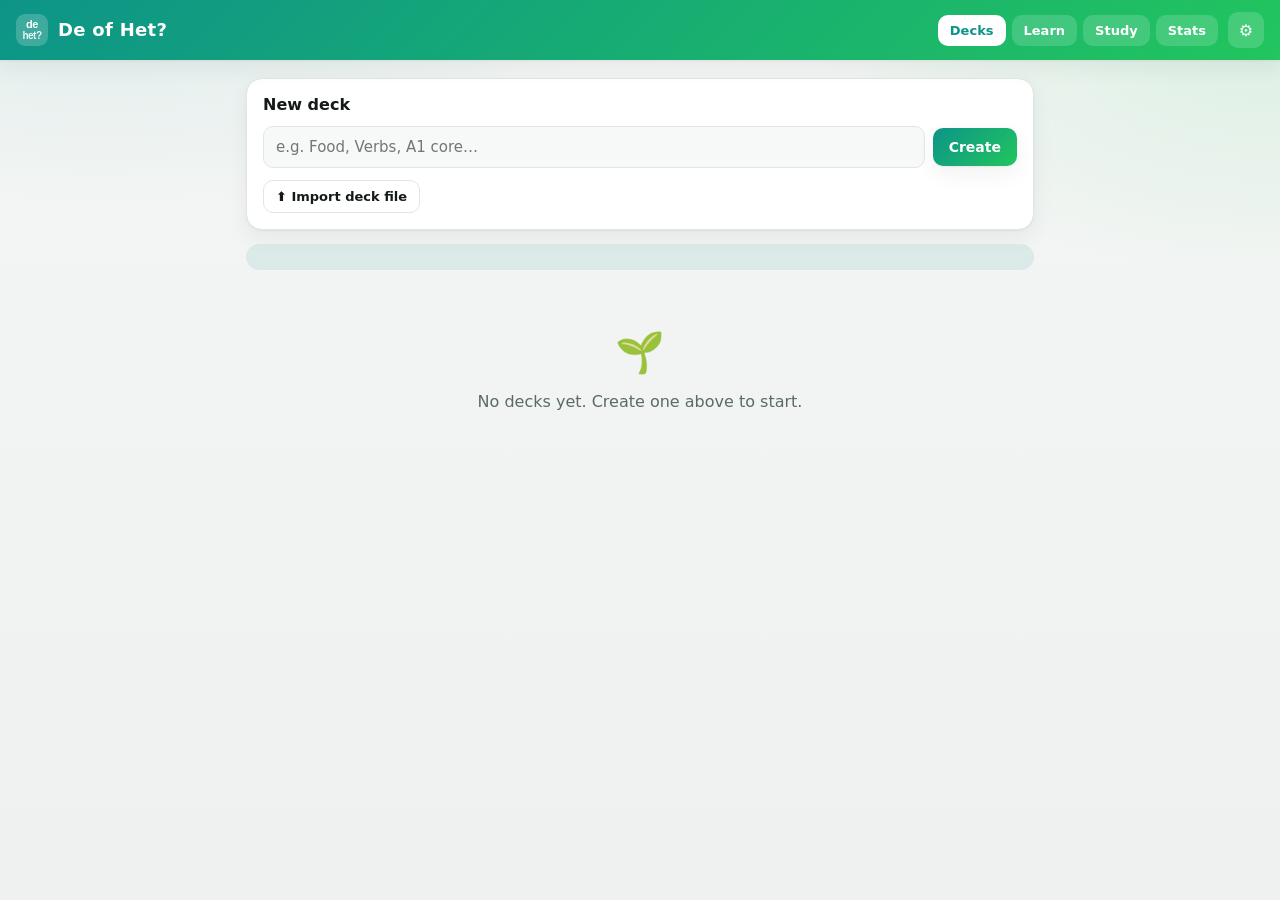
<file: index.html>
<!doctype html>
<html lang="en" data-accent="polder">
<head>
<meta charset="utf-8">
<meta name="viewport" content="width=device-width, initial-scale=1, viewport-fit=cover">
<meta name="theme-color" content="#0d9488">
<title>De of Het? — Learn Dutch</title>
<link rel="manifest" href="manifest.webmanifest">
<link rel="icon" href="icons/icon.svg" type="image/svg+xml">
<link rel="apple-touch-icon" href="icons/icon-180.png">
<meta name="apple-mobile-web-app-capable" content="yes">
<meta name="apple-mobile-web-app-title" content="De of Het?">
<link rel="stylesheet" href="css/app.css">
</head>
<body>
<header>
  <div class="mark"><span>de</span><span>het?</span></div>
  <h1>De of Het?</h1>
  <nav>
    <button data-go="decks" class="active">Decks</button>
    <button data-go="learn">Learn</button>
    <button data-go="study">Study</button>
    <button data-go="progress">Stats</button>
  </nav>
  <button class="iconbtn" id="settingsBtn" title="Settings" aria-label="Settings">⚙️</button>
</header>

<main>
  <!-- DECKS -->
  <section id="scr-decks" class="screen active">
    <div class="card">
      <h2>New deck</h2>
      <div class="row">
        <input type="text" id="newDeckName" placeholder="e.g. Food, Verbs, A1 core…" style="flex:1">
        <button class="btn" id="addDeck">Create</button>
      </div>
      <div class="row" style="margin-top:12px">
        <button class="btn ghost small" id="importBtn">⬆️ Import deck file</button>
        <input type="file" id="importFile" accept="application/json" hidden>
      </div>
    </div>
    <div class="nudge" id="backupNudge" hidden></div>
    <div id="deckList"></div>
  </section>

  <!-- ADD CARD -->
  <section id="scr-add" class="screen">
    <div class="card">
      <div class="row">
        <button class="btn ghost small" id="backToDecks">← Back</button>
        <div class="spacer"></div>
        <span class="muted" id="addDeckLabel"></span>
      </div>
    </div>

    <div class="card">
      <h2 id="addTitle">New card</h2>

      <label>Dutch word</label>
      <input type="text" id="cardWord" placeholder="e.g. appel">

      <label>English translation</label>
      <input type="text" id="cardTrans" placeholder="e.g. apple">

      <div class="two">
        <div>
          <label>Type</label>
          <select id="cardPos">
            <option value="">—</option>
            <option value="noun">noun</option>
            <option value="verb">verb</option>
            <option value="adjective">adjective</option>
            <option value="adverb">adverb</option>
            <option value="preposition">preposition</option>
            <option value="conjunction">conjunction</option>
            <option value="pronoun">pronoun</option>
            <option value="article">article</option>
            <option value="numeral">numeral</option>
            <option value="interjection">interjection</option>
            <option value="other">other</option>
          </select>
        </div>
        <div id="articleWrap" hidden>
          <label>Article</label>
          <select id="cardArticle">
            <option value="">—</option>
            <option value="de">de</option>
            <option value="het">het</option>
          </select>
        </div>
      </div>

      <label>Category / topic</label>
      <select id="cardCategory"></select>

      <label>Example sentence (Dutch)</label>
      <input type="text" id="cardSentence" placeholder="e.g. Ik eet een appel.">

      <label>Sentence translation (English)</label>
      <input type="text" id="cardSentenceTrans" placeholder="e.g. I am eating an apple.">

      <label>Notes / hint <span class="muted">(optional)</span></label>
      <textarea id="cardNotes" placeholder="plural, irregular past, memory trick…"></textarea>

      <label>Image <span class="muted">(search, or 📷 use your own photo)</span></label>
      <div class="row">
        <input type="text" id="imgQuery" placeholder="Search images…" style="flex:1" autocomplete="off" autocorrect="off" autocapitalize="off" spellcheck="false">
        <button class="btn ghost small" id="searchImg">🔍 Search</button>
        <button class="btn ghost small" id="photoBtn" aria-label="Use your own photo">📷</button>
        <input type="file" id="photoFile" accept="image/*" hidden>
      </div>
      <div class="imgs" id="imgResults"></div>
      <button class="btn ghost small" id="moreImg" hidden style="margin-top:8px;width:100%">More pictures</button>
      <div class="chosen" id="chosenWrap" hidden style="margin-top:8px">
        <label>Selected</label><img id="chosenImg" alt="">
      </div>

      <div class="row" style="margin-top:16px">
        <button class="btn" id="saveCard">Save card</button>
        <span class="muted" id="cardCount"></span>
      </div>
      <div class="hint">Pronunciation plays on the study screen (🔊), not here. Images come from Openverse &amp; Wikimedia (free, no signup).</div>
    </div>
  </section>

  <!-- LEARN -->
  <section id="scr-learn" class="screen">
    <div class="card">
      <h2>Your Dutch climb</h2>
      <p class="muted">Every word you add is ranked in the order you add it — working through your frequency book, card #1 is rank 1. As you climb, the levels below fill up.</p>
      <div id="learnStats" class="stats"></div>
      <div id="ladder" class="ladder"></div>
    </div>
    <div class="card">
      <h2>Inburgering — exam track</h2>
      <p class="muted">Ready-made A1 decks for the Basisexamen. Add a pack and it studies like any deck, with 🔊 and 🎤.</p>
      <div id="inburgering"></div>
    </div>
    <div class="card">
      <h2>Grammar mini-lessons</h2>
      <p class="muted">Short notes in plain English with Dutch examples. A1 and A2 now; B1–C1 come later.</p>
      <div id="grammar"></div>
    </div>
  </section>

  <!-- STUDY -->
  <section id="scr-study" class="screen">
    <div id="studyPick" class="card">
      <h2>Study</h2>
      <div id="studyDeckList"></div>
    </div>
    <div id="studyArea" hidden>
      <div class="card">
        <div class="row">
          <button class="btn ghost small" id="stopStudy">← Exit</button>
          <div class="spacer"></div>
          <span class="pill grey" id="studyLeft"></span>
        </div>
      </div>
      <div class="card"><div class="flash" id="flash"></div></div>
    </div>
  </section>

  <!-- PROGRESS -->
  <section id="scr-progress" class="screen">
    <div class="card">
      <h2>Your progress</h2>
      <p class="muted">Small steps add up. There's no streak to lose here — come back whenever it suits you.</p>
      <div id="progStats" class="stats"></div>
      <div id="progWeek"></div>
    </div>
    <div class="card" id="progForecastCard" hidden>
      <h2>Your climb</h2>
      <div id="progForecast"></div>
    </div>
    <div class="card" id="progExamCard" hidden>
      <h2>Exam readiness</h2>
      <div id="progExam"></div>
    </div>
    <div class="card" id="progToughCard" hidden>
      <h2>Worth another look</h2>
      <p class="muted">The words you trip over most — no shame, just handy to revisit.</p>
      <div id="progTough"></div>
    </div>
  </section>

  <!-- EXAM (mock) -->
  <section id="scr-exam" class="screen">
    <div class="card" id="examSetup"></div>
    <div class="card" id="examQuiz" hidden></div>
    <div class="card" id="examResult" hidden></div>
  </section>

  <!-- CARD BROWSER -->
  <section id="scr-cards" class="screen">
    <div class="card">
      <div class="row">
        <button class="btn ghost small" id="cardsBack">← Decks</button>
        <div class="spacer"></div>
        <span class="muted" id="cardsDeckLabel"></span>
      </div>
    </div>
    <div class="card">
      <div class="row" style="margin-bottom:8px">
        <h2 style="margin:0">Cards</h2>
        <div class="spacer"></div>
        <button class="btn small" id="cardsAdd">+ Add card</button>
      </div>
      <div id="cardList"></div>
    </div>
  </section>
</main>

<!-- Settings sheet -->
<div class="sheet" id="settingsSheet">
  <div class="inner">
    <h2>Settings <button class="btn ghost small" id="closeSettings" style="margin-left:auto">Done</button></h2>
    <label>Accent colour</label>
    <div class="swatches">
      <button class="sw polder" data-accent="polder" aria-pressed="true"><span class="dot"></span><span class="nm">Polder</span></button>
      <button class="sw delft" data-accent="delft" aria-pressed="false"><span class="dot"></span><span class="nm">Delft</span></button>
      <button class="sw tulip" data-accent="tulip" aria-pressed="false"><span class="dot"></span><span class="nm">Tulip</span></button>
      <button class="sw midnight" data-accent="midnight" aria-pressed="false"><span class="dot"></span><span class="nm">Midnight</span></button>
    </div>
    <label style="margin-top:14px">Appearance</label>
    <div class="seg" id="modeSeg">
      <button data-mode="system" class="on">Auto</button>
      <button data-mode="light">Light</button>
      <button data-mode="dark">Dark</button>
    </div>
    <label style="margin-top:14px">Your data</label>
    <div class="row">
      <button class="btn ghost small" id="backupBtn">⬇️ Back up everything</button>
      <button class="btn ghost small" id="restoreBtn">⬆️ Restore backup</button>
      <input type="file" id="restoreFile" accept="application/json" hidden>
    </div>
    <div class="hint" id="backupInfo"></div>
    <div class="hint" style="margin-top:16px"><b>De of Het?</b> is free, offline and stores everything on this device. Scheduling uses <b>FSRS</b>. Back up regularly — your cards live only here.</div>
  </div>
</div>

<div class="toast" id="toast"></div>

<script src="js/fsrs.js"></script>
<script src="js/curriculum.js"></script>
<script src="js/inburgering.js"></script>
<script src="js/db.js"></script>
<script src="js/tts.js"></script>
<script src="js/images.js"></script>
<script src="js/speech.js"></script>
<script src="js/app.js"></script>
</body>
</html>
</file>
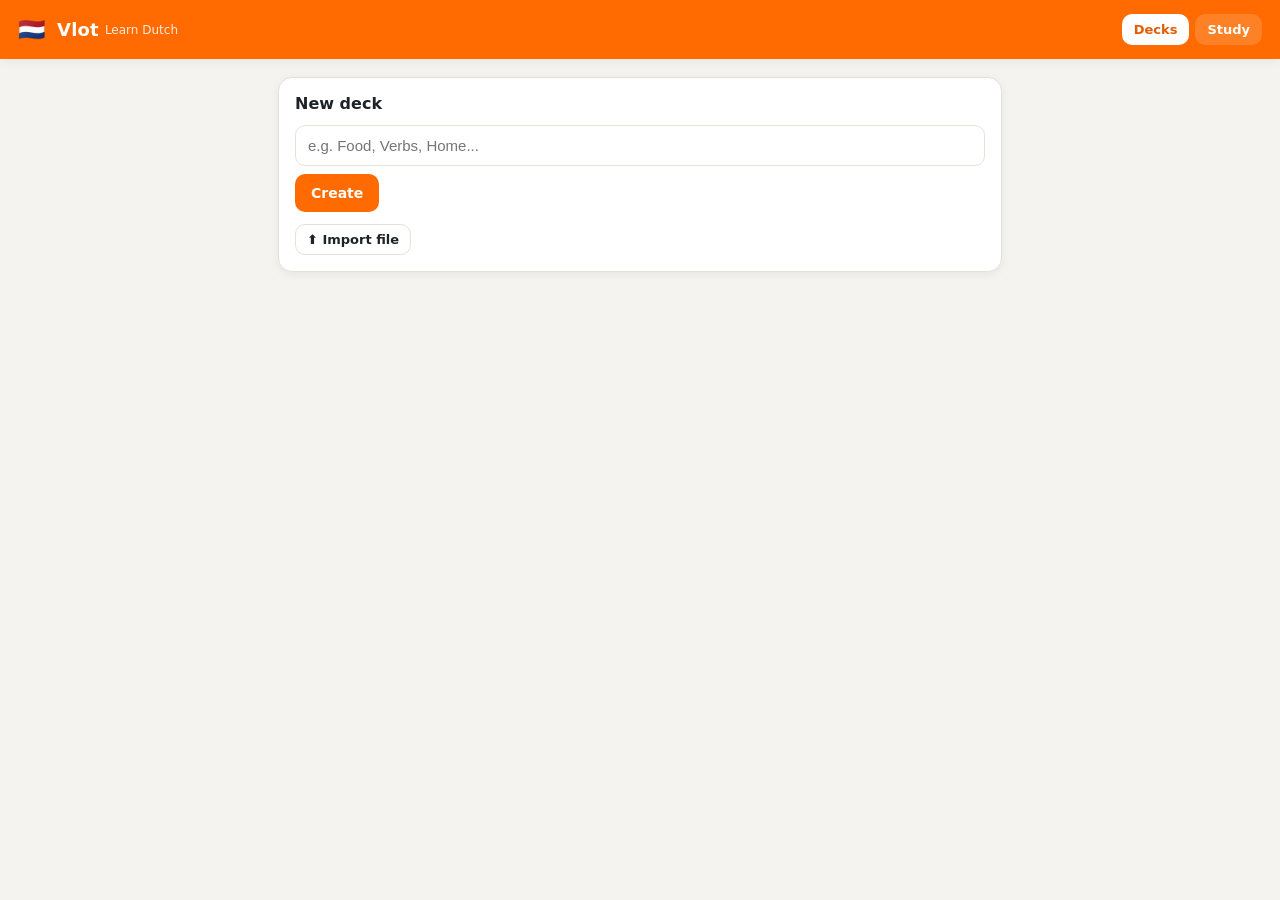
<file: legacy-index.html>
<!doctype html>
<html lang="en">
<head>
<meta charset="utf-8">
<meta name="viewport" content="width=device-width, initial-scale=1">
<title>Vlot — Learn Dutch</title>
<style>
  :root{
    --orange:#ff6b00; --orange-dark:#e35d00; --bg:#f5f3ef; --card:#ffffff;
    --ink:#1f2328; --muted:#6b7280; --line:#e5e2dc; --green:#16a34a; --blue:#2563eb;
    --red:#dc2626; --yellow:#d97706; --radius:14px; --shadow:0 2px 10px rgba(0,0,0,.06);
  }
  *{box-sizing:border-box}
  body{margin:0;background:var(--bg);color:var(--ink);
    font-family:system-ui,-apple-system,Segoe UI,Roboto,Helvetica,Arial,sans-serif;}
  header{background:var(--orange);color:#fff;padding:14px 18px;display:flex;
    align-items:center;gap:12px;position:sticky;top:0;z-index:10;box-shadow:var(--shadow)}
  header h1{font-size:18px;margin:0;font-weight:700;letter-spacing:.2px}
  header .flag{font-size:22px}
  header .tag{font-size:12px;opacity:.85;font-weight:500;margin-left:-6px}
  header nav{margin-left:auto;display:flex;gap:6px}
  header nav button{background:rgba(255,255,255,.15);color:#fff;border:0;
    padding:8px 12px;border-radius:10px;cursor:pointer;font-size:13px;font-weight:600}
  header nav button.active{background:#fff;color:var(--orange-dark)}
  main{max-width:760px;margin:0 auto;padding:18px}
  .screen{display:none} .screen.active{display:block}
  .card{background:var(--card);border:1px solid var(--line);border-radius:var(--radius);
    padding:16px;box-shadow:var(--shadow);margin-bottom:14px}
  h2{font-size:16px;margin:0 0 12px}
  label{display:block;font-size:13px;color:var(--muted);margin:10px 0 4px;font-weight:600}
  input[type=text]{width:100%;padding:11px 12px;border:1px solid var(--line);
    border-radius:10px;font-size:15px;background:#fff}
  input[type=text]:focus{outline:2px solid var(--orange);border-color:var(--orange)}
  button{font-family:inherit}
  .btn{background:var(--orange);color:#fff;border:0;padding:11px 16px;border-radius:10px;
    cursor:pointer;font-size:14px;font-weight:700}
  .btn:hover{background:var(--orange-dark)}
  .btn.ghost{background:#fff;color:var(--ink);border:1px solid var(--line);font-weight:600}
  .btn.small{padding:7px 11px;font-size:13px}
  .btn.icon{padding:8px 10px}
  .row{display:flex;gap:8px;flex-wrap:wrap;align-items:center}
  .muted{color:var(--muted);font-size:13px}
  .deck{display:flex;align-items:center;gap:12px;padding:14px 16px;border:1px solid var(--line);
    border-radius:var(--radius);background:#fff;margin-bottom:10px;box-shadow:var(--shadow)}
  .deck .name{font-weight:700;font-size:15px}
  .deck .meta{font-size:12px;color:var(--muted);margin-top:2px}
  .pill{background:var(--orange);color:#fff;border-radius:999px;padding:2px 9px;font-size:12px;font-weight:700}
  .pill.grey{background:#eee;color:var(--muted)}
  .spacer{flex:1}
  .imgs{display:grid;grid-template-columns:repeat(auto-fill,minmax(90px,1fr));gap:8px;margin-top:8px}
  .imgs img{width:100%;height:90px;object-fit:cover;border-radius:10px;cursor:pointer;
    border:3px solid transparent;background:#eee}
  .imgs img.sel{border-color:var(--orange)}
  .chosen{margin-top:8px}
  .chosen img{max-height:150px;border-radius:12px;border:1px solid var(--line)}
  /* study */
  .flash{min-height:260px;display:flex;flex-direction:column;align-items:center;
    justify-content:center;text-align:center;padding:24px;gap:14px}
  .flash .word{font-size:34px;font-weight:800}
  .flash .trans{font-size:24px;color:var(--orange-dark);font-weight:700}
  .flash img{max-height:180px;border-radius:12px;border:1px solid var(--line)}
  .grades{display:grid;grid-template-columns:repeat(4,1fr);gap:8px;margin-top:6px}
  .grades button{border:0;border-radius:10px;padding:12px 6px;color:#fff;cursor:pointer;
    font-weight:700;font-size:13px;display:flex;flex-direction:column;gap:3px}
  .grades small{font-weight:500;opacity:.85;font-size:11px}
  .g-again{background:var(--red)} .g-hard{background:var(--yellow)}
  .g-good{background:var(--green)} .g-easy{background:var(--blue)}
  .empty{text-align:center;color:var(--muted);padding:40px 10px}
  .toast{position:fixed;bottom:18px;left:50%;transform:translateX(-50%);
    background:#222;color:#fff;padding:10px 16px;border-radius:10px;font-size:14px;
    box-shadow:var(--shadow);opacity:0;transition:.25s;pointer-events:none;z-index:50}
  .toast.show{opacity:1}
  .hint{font-size:12px;color:var(--muted);margin-top:6px}
  a{color:var(--blue)}
</style>
</head>
<body>
<header>
  <span class="flag">🇳🇱</span>
  <h1>Vlot</h1>
  <span class="tag">Learn Dutch</span>
  <nav>
    <button data-go="decks" class="active">Decks</button>
    <button data-go="study">Study</button>
  </nav>
</header>

<main>
  <!-- ========== DECKS ========== -->
  <section id="scr-decks" class="screen active">
    <div class="card">
      <h2>New deck</h2>
      <div class="row">
        <input type="text" id="newDeckName" placeholder="e.g. Food, Verbs, Home...">
        <button class="btn" id="addDeck">Create</button>
      </div>
      <div class="row" style="margin-top:12px">
        <button class="btn ghost small" id="importBtn">⬆️ Import file</button>
        <input type="file" id="importFile" accept="application/json" hidden>
      </div>
    </div>

    <div id="deckList"></div>
  </section>

  <!-- ========== ADD CARD ========== -->
  <section id="scr-add" class="screen">
    <div class="card">
      <div class="row">
        <button class="btn ghost small" id="backToDecks">← Back</button>
        <div class="spacer"></div>
        <span class="muted" id="addDeckLabel"></span>
      </div>
    </div>

    <div class="card">
      <h2>New card</h2>
      <label>Dutch word</label>
      <div class="row">
        <input type="text" id="cardWord" placeholder="e.g. hond" style="flex:1">
        <button class="btn icon" id="speakWord" title="Listen">🔊</button>
      </div>
      <label>English translation</label>
      <input type="text" id="cardTrans" placeholder="e.g. dog">

      <label>Image <span class="muted">(type the word and search)</span></label>
      <div class="row">
        <input type="text" id="imgQuery" placeholder="Search images..." style="flex:1">
        <button class="btn ghost small" id="searchImg">🔍 Search</button>
      </div>
      <div class="imgs" id="imgResults"></div>
      <div class="chosen" id="chosenWrap" hidden>
        <label>Selected:</label><br><img id="chosenImg" alt="">
      </div>

      <div class="row" style="margin-top:16px">
        <button class="btn" id="saveCard">Save card</button>
        <span class="muted" id="cardCount"></span>
      </div>
      <div class="hint">Image search uses Openverse and Wikimedia (free, no signup). The selected image is saved together with the card.</div>
    </div>
  </section>

  <!-- ========== STUDY ========== -->
  <section id="scr-study" class="screen">
    <div id="studyPick" class="card">
      <h2>Study</h2>
      <div id="studyDeckList"></div>
    </div>
    <div id="studyArea" hidden>
      <div class="card">
        <div class="row">
          <button class="btn ghost small" id="stopStudy">← Exit</button>
          <div class="spacer"></div>
          <span class="pill grey" id="studyLeft"></span>
        </div>
      </div>
      <div class="card">
        <div class="flash" id="flash"></div>
      </div>
    </div>
  </section>
</main>

<div class="toast" id="toast"></div>

<script>
"use strict";

/* ============ IndexedDB (local storage) ============ */
const DB_NAME="vlot_flashcards", STORE="decks";
let db;
function openDB(){
  return new Promise((res,rej)=>{
    const r=indexedDB.open(DB_NAME,1);
    r.onupgradeneeded=e=>{ e.target.result.createObjectStore(STORE,{keyPath:"id"}); };
    r.onsuccess=e=>{db=e.target.result;res();};
    r.onerror=e=>rej(e);
  });
}
function tx(mode){ return db.transaction(STORE,mode).objectStore(STORE); }
function putDeck(d){ return new Promise((res,rej)=>{const r=tx("readwrite").put(d);r.onsuccess=res;r.onerror=rej;}); }
function delDeck(id){ return new Promise((res,rej)=>{const r=tx("readwrite").delete(id);r.onsuccess=res;r.onerror=rej;}); }
function allDecks(){ return new Promise((res,rej)=>{const r=tx("readonly").getAll();r.onsuccess=()=>res(r.result||[]);r.onerror=rej;}); }

/* ============ Helpers ============ */
const $=s=>document.querySelector(s);
const uid=()=>Date.now().toString(36)+Math.random().toString(36).slice(2,7);
const now=()=>Date.now();
const DAY=86400000;
function toast(msg){const t=$("#toast");t.textContent=msg;t.classList.add("show");
  clearTimeout(t._t);t._t=setTimeout(()=>t.classList.remove("show"),2200);}

/* ============ TTS (Dutch voice, free) ============ */
let voices=[];
function loadVoices(){ voices=speechSynthesis.getVoices(); }
if("speechSynthesis" in window){ loadVoices(); speechSynthesis.onvoiceschanged=loadVoices; }
function speak(text){
  if(!("speechSynthesis" in window)){toast("Your browser has no speech support.");return;}
  speechSynthesis.cancel();
  const u=new SpeechSynthesisUtterance(text);
  u.lang="nl-NL";
  const nl=voices.find(v=>v.lang&&v.lang.toLowerCase().startsWith("nl"));
  if(nl)u.voice=nl; else toast("No Dutch voice installed — using default.");
  speechSynthesis.speak(u);
}

/* ============ SM-2 (spaced repetition) ============ */
function newCardSR(){ return {ef:2.5,interval:0,reps:0,due:now()}; }
function grade(card,q){ // q: again=1, hard=3, good=4, easy=5
  if(q<3){ card.reps=0; card.interval=0; card.due=now(); } // comes back this session
  else{
    if(card.reps===0) card.interval=1;
    else if(card.reps===1) card.interval=6;
    else card.interval=Math.round(card.interval*card.ef);
    card.reps+=1;
    card.due=now()+card.interval*DAY;
  }
  card.ef=Math.max(1.3, card.ef+(0.1-(5-q)*(0.08+(5-q)*0.02)));
  return card;
}
const endOfToday=()=> new Date(new Date().setHours(23,59,59,999)).getTime();
function dueCount(deck){ const t=endOfToday(); return deck.cards.filter(c=>c.due<=t).length; }

/* ============ State ============ */
let decks=[];
let currentDeckId=null;   // add-card screen
let chosenImage=null;     // add-card selected image
let session=null;         // {deckId, queue:[cardId...]}

/* ============ Navigation ============ */
function go(name){
  document.querySelectorAll(".screen").forEach(s=>s.classList.remove("active"));
  $("#scr-"+name).classList.add("active");
  document.querySelectorAll("header nav button").forEach(b=>
    b.classList.toggle("active", b.dataset.go===name));
  if(name==="decks") renderDecks();
  if(name==="study") renderStudyPick();
}
document.querySelectorAll("header nav button").forEach(b=>
  b.addEventListener("click",()=>go(b.dataset.go)));

/* ============ Decks screen ============ */
async function renderDecks(){
  decks=await allDecks();
  const el=$("#deckList");
  if(decks.length===0){ el.innerHTML='<div class="empty">No decks yet. Create one above. 👆</div>'; return; }
  el.innerHTML="";
  decks.forEach(d=>{
    const div=document.createElement("div");
    div.className="deck";
    const due=dueCount(d);
    div.innerHTML=`
      <div>
        <div class="name"></div>
        <div class="meta">${d.cards.length} cards</div>
      </div>
      <div class="spacer"></div>
      ${due>0?`<span class="pill">${due} due today</span>`:'<span class="pill grey">all caught up</span>'}
      <button class="btn small" data-act="add">+ Card</button>
      <button class="btn ghost small" data-act="export">⬇️</button>
      <button class="btn ghost small" data-act="del">🗑️</button>`;
    div.querySelector(".name").textContent=d.name;
    div.querySelector('[data-act=add]').onclick=()=>openAdd(d.id);
    div.querySelector('[data-act=export]').onclick=()=>exportDeck(d);
    div.querySelector('[data-act=del]').onclick=()=>removeDeck(d);
    el.appendChild(div);
  });
}
$("#addDeck").onclick=async()=>{
  const name=$("#newDeckName").value.trim();
  if(!name){toast("Give the deck a name.");return;}
  await putDeck({id:uid(),name,cards:[]});
  $("#newDeckName").value="";
  renderDecks(); toast("Deck created!");
};
async function removeDeck(d){
  if(!confirm(`Delete the deck "${d.name}" and all its cards?`))return;
  await delDeck(d.id); renderDecks(); toast("Deck deleted.");
}

/* ============ Add card screen ============ */
function openAdd(deckId){
  currentDeckId=deckId; chosenImage=null;
  const d=decks.find(x=>x.id===deckId);
  $("#addDeckLabel").textContent="Deck: "+d.name;
  $("#cardWord").value=""; $("#cardTrans").value=""; $("#imgQuery").value="";
  $("#imgResults").innerHTML=""; $("#chosenWrap").hidden=true;
  updateCardCount();
  go("add");
}
$("#backToDecks").onclick=()=>go("decks");
$("#speakWord").onclick=()=>{const w=$("#cardWord").value.trim();if(w)speak(w);};
$("#cardWord").addEventListener("input",e=>{ $("#imgQuery").value=e.target.value; });

function updateCardCount(){
  const d=decks.find(x=>x.id===currentDeckId);
  $("#cardCount").textContent=d?`${d.cards.length} cards in deck`:"";
}

/* ---- Image search (Openverse + Wikimedia, free, no key) ---- */
async function searchOpenverse(q){
  const url="https://api.openverse.org/v1/images/?q="+encodeURIComponent(q)+"&page_size=12&mature=false";
  const r=await fetch(url); if(!r.ok) throw 0;
  const j=await r.json();
  return (j.results||[]).map(x=>({thumb:x.thumbnail||x.url, full:x.url}));
}
async function searchWikimedia(q){
  const url="https://commons.wikimedia.org/w/api.php?action=query&generator=search"+
    "&gsrsearch="+encodeURIComponent(q)+"&gsrnamespace=6&gsrlimit=12"+
    "&prop=imageinfo&iiprop=url&iiurlwidth=200&format=json&origin=*";
  const r=await fetch(url); if(!r.ok) throw 0;
  const j=await r.json();
  const pages=j.query&&j.query.pages?Object.values(j.query.pages):[];
  return pages.filter(p=>p.imageinfo).map(p=>({
    thumb:p.imageinfo[0].thumburl, full:p.imageinfo[0].url}));
}
$("#searchImg").onclick=doSearch;
async function doSearch(){
  const q=$("#imgQuery").value.trim();
  if(!q){toast("Type something to search.");return;}
  const box=$("#imgResults");
  box.innerHTML='<div class="muted" style="grid-column:1/-1">Searching...</div>';
  let results=[];
  try{ results=await searchOpenverse(q); }catch(e){}
  if(results.length===0){ try{ results=await searchWikimedia(q); }catch(e){} }
  if(results.length===0){ box.innerHTML='<div class="muted" style="grid-column:1/-1">Nothing found (or no internet). Try another word.</div>'; return; }
  box.innerHTML="";
  results.forEach(res=>{
    const img=document.createElement("img");
    img.src=res.thumb; img.loading="lazy"; img.alt="";
    img.onclick=()=>pickImage(img,res);
    img.onerror=()=>img.remove();
    box.appendChild(img);
  });
}
async function pickImage(imgEl,res){
  document.querySelectorAll("#imgResults img").forEach(i=>i.classList.remove("sel"));
  imgEl.classList.add("sel");
  // try to convert to base64 (offline). If CORS fails, keep the URL.
  let data=res.thumb;
  try{
    const resp=await fetch(res.thumb,{mode:"cors"});
    const blob=await resp.blob();
    data=await new Promise(r=>{const fr=new FileReader();fr.onload=()=>r(fr.result);fr.readAsDataURL(blob);});
  }catch(e){ /* keep the URL */ }
  chosenImage=data;
  $("#chosenImg").src=data; $("#chosenWrap").hidden=false;
}
$("#saveCard").onclick=async()=>{
  const word=$("#cardWord").value.trim();
  const trans=$("#cardTrans").value.trim();
  if(!word||!trans){toast("Fill in the word and translation.");return;}
  const d=decks.find(x=>x.id===currentDeckId);
  d.cards.push({id:uid(),word,trans,img:chosenImage,...newCardSR()});
  await putDeck(d);
  toast("Card saved! ✅");
  // clear for next
  $("#cardWord").value=""; $("#cardTrans").value=""; $("#imgQuery").value="";
  $("#imgResults").innerHTML=""; $("#chosenWrap").hidden=true; chosenImage=null;
  updateCardCount();
  $("#cardWord").focus();
};

/* ============ Export / Import ============ */
function exportDeck(d){
  const blob=new Blob([JSON.stringify(d,null,2)],{type:"application/json"});
  const a=document.createElement("a");
  a.href=URL.createObjectURL(blob);
  a.download=d.name.replace(/[^\w\-]+/g,"_")+".json";
  a.click(); URL.revokeObjectURL(a.href);
  toast("Deck exported.");
}
$("#importBtn").onclick=()=>$("#importFile").click();
$("#importFile").onchange=async e=>{
  const f=e.target.files[0]; if(!f)return;
  try{
    const d=JSON.parse(await f.text());
    if(!d.name||!Array.isArray(d.cards)) throw 0;
    d.id=uid(); // new id so it doesn't overwrite
    d.cards.forEach(c=>{ if(c.ef===undefined) Object.assign(c,newCardSR()); if(!c.id)c.id=uid(); });
    await putDeck(d); renderDecks(); toast("Deck imported! ✅");
  }catch(err){ toast("Invalid file."); }
  e.target.value="";
};

/* ============ Study screen ============ */
async function renderStudyPick(){
  decks=await allDecks();
  const el=$("#studyDeckList");
  $("#studyArea").hidden=true; $("#studyPick").hidden=false;
  if(decks.length===0){ el.innerHTML='<div class="empty">Create a deck and some cards first. 🙂</div>'; return; }
  el.innerHTML="";
  decks.forEach(d=>{
    const due=dueCount(d);
    const div=document.createElement("div");
    div.className="deck";
    div.innerHTML=`<div><div class="name"></div>
      <div class="meta">${d.cards.length} cards</div></div>
      <div class="spacer"></div>
      ${due>0?`<span class="pill">${due} due today</span>`:'<span class="pill grey">all caught up</span>'}
      <button class="btn small">Study</button>`;
    div.querySelector(".name").textContent=d.name;
    div.querySelector("button").onclick=()=>startStudy(d.id);
    el.appendChild(div);
  });
}
function startStudy(deckId){
  const d=decks.find(x=>x.id===deckId);
  const t=endOfToday();
  const dueCards=d.cards.filter(c=>c.due<=t);
  if(dueCards.length===0){ toast("Nothing to review today in this deck. 🎉"); return; }
  session={deckId, queue:dueCards.map(c=>c.id)};
  $("#studyPick").hidden=true; $("#studyArea").hidden=false;
  nextCard();
}
$("#stopStudy").onclick=()=>{ session=null; renderStudyPick(); };

function nextCard(){
  if(!session||session.queue.length===0){
    $("#flash").innerHTML='<div class="empty"><div style="font-size:40px">🎉</div>Done for today! Nice work.</div>';
    $("#studyLeft").textContent="0";
    setTimeout(()=>{session=null;renderStudyPick();},1400);
    return;
  }
  $("#studyLeft").textContent=session.queue.length+" left";
  const d=decks.find(x=>x.id===session.deckId);
  const card=d.cards.find(c=>c.id===session.queue[0]);
  showFront(card);
}
function showFront(card){
  const f=$("#flash");
  f.innerHTML="";
  const word=document.createElement("div"); word.className="word"; word.textContent=card.word;
  const spk=document.createElement("button"); spk.className="btn ghost small"; spk.textContent="🔊 Listen";
  spk.onclick=()=>speak(card.word);
  const show=document.createElement("button"); show.className="btn"; show.textContent="Show answer";
  show.onclick=()=>showBack(card);
  f.append(word,spk,show);
  speak(card.word); // speak on appear
}
function showBack(card){
  const f=$("#flash");
  f.innerHTML="";
  const word=document.createElement("div"); word.className="word"; word.textContent=card.word;
  const spk=document.createElement("button"); spk.className="btn ghost small"; spk.textContent="🔊";
  spk.onclick=()=>speak(card.word);
  const trans=document.createElement("div"); trans.className="trans"; trans.textContent=card.trans;
  f.append(word,spk,trans);
  if(card.img){ const im=document.createElement("img"); im.src=card.img; im.alt=""; f.appendChild(im); }
  const grades=document.createElement("div"); grades.className="grades";
  grades.innerHTML=`
    <button class="g-again">Again<small>&lt; 1 min</small></button>
    <button class="g-hard">Hard<small>~1 day</small></button>
    <button class="g-good">Good<small>+ time</small></button>
    <button class="g-easy">Easy<small>+ time</small></button>`;
  const qs=[1,3,4,5];
  grades.querySelectorAll("button").forEach((b,i)=>b.onclick=()=>answer(card,qs[i]));
  f.appendChild(grades);
}
async function answer(card,q){
  grade(card,q);
  const d=decks.find(x=>x.id===session.deckId);
  await putDeck(d);
  session.queue.shift();
  if(q<3) session.queue.push(card.id); // "Again" goes to the end
  nextCard();
}

/* ============ Boot ============ */
(async function(){
  await openDB();
  await renderDecks();
})();
</script>
</body>
</html>
</file>
<file: css/app.css>
/* ============================================================
   Vlot — app styles. Polder Green default, recolorable, dark mode.
   ============================================================ */
:root{
  --bg:#f4f6f5; --bg2:#eef1ef; --panel:#ffffff; --panel-2:#f7f9f8;
  --ink:#141a18; --muted:#5b6a64; --line:#e0e6e3; --line-2:#eceff0;
  --good:#16a34a; --warn:#d97706; --bad:#dc2626; --info:#2563eb;
  --radius:16px; --shadow:0 1px 2px rgba(16,26,22,.05),0 8px 22px rgba(16,26,22,.06);
  --shadow-lg:0 14px 40px rgba(16,26,22,.16);
  --a1:#0d9488; --a2:#22c55e; --a-ink:#ffffff; --a-soft:rgba(13,148,136,.10);
}
:root[data-accent="delft"]{ --a1:#2563eb; --a2:#06b6d4; --a-soft:rgba(37,99,235,.10) }
:root[data-accent="tulip"]{ --a1:#db2777; --a2:#7c3aed; --a-soft:rgba(219,39,119,.10) }
:root[data-accent="polder"]{ --a1:#0d9488; --a2:#22c55e; --a-soft:rgba(13,148,136,.10) }
:root[data-accent="midnight"]{ --a1:#4f46e5; --a2:#334155; --a-soft:rgba(79,70,229,.10) }

@media (prefers-color-scheme: dark){
  :root:not([data-theme="light"]){
    --bg:#0b0f0d; --bg2:#090c0b; --panel:#141a17; --panel-2:#10150f;
    --ink:#eef3f0; --muted:#93a29b; --line:#232c28; --line-2:#1a221e;
    --shadow:0 1px 2px rgba(0,0,0,.4),0 10px 26px rgba(0,0,0,.45); --shadow-lg:0 16px 46px rgba(0,0,0,.6);
    --a-soft:rgba(13,148,136,.20);
  }
  :root:not([data-theme="light"])[data-accent="delft"]{ --a-soft:rgba(37,99,235,.20) }
  :root:not([data-theme="light"])[data-accent="tulip"]{ --a-soft:rgba(219,39,119,.20) }
  :root:not([data-theme="light"])[data-accent="midnight"]{ --a-soft:rgba(79,70,229,.22) }
}
:root[data-theme="dark"]{
  --bg:#0b0f0d; --bg2:#090c0b; --panel:#141a17; --panel-2:#10150f;
  --ink:#eef3f0; --muted:#93a29b; --line:#232c28; --line-2:#1a221e;
  --shadow:0 1px 2px rgba(0,0,0,.4),0 10px 26px rgba(0,0,0,.45); --shadow-lg:0 16px 46px rgba(0,0,0,.6);
  --a-soft:rgba(13,148,136,.20);
}

*{box-sizing:border-box}
html,body{height:100%}
body{
  margin:0;color:var(--ink);
  font-family:system-ui,-apple-system,"Segoe UI",Roboto,Helvetica,Arial,sans-serif;
  line-height:1.5;-webkit-font-smoothing:antialiased;
  background:
    radial-gradient(900px 440px at 8% -6%, var(--a-soft), transparent 60%),
    radial-gradient(760px 420px at 100% 2%, color-mix(in srgb,var(--a2) 12%, transparent), transparent 62%),
    linear-gradient(var(--bg),var(--bg2));
  background-attachment:fixed;
}
button,input,select,textarea{font-family:inherit}
h1,h2,h3{margin:0;line-height:1.2}

/* Header */
header{position:sticky;top:0;z-index:20;background:linear-gradient(135deg,var(--a1),var(--a2));
  color:#fff;padding:12px 16px;display:flex;align-items:center;gap:10px;box-shadow:var(--shadow)}
header .mark{width:32px;height:32px;border-radius:9px;background:rgba(255,255,255,.20);
  display:flex;flex-direction:column;align-items:center;justify-content:center;
  font-family:Helvetica,Arial,sans-serif;font-weight:800;font-size:11px;line-height:1;
  letter-spacing:-.5px;color:#fff}
header .mark span:last-child{font-size:10px;opacity:.9;margin-top:1px}
header h1{font-size:18px;font-weight:800;letter-spacing:.3px}
header .flag{font-size:16px;margin-left:-4px;opacity:.9}
header nav{margin-left:auto;display:flex;gap:6px}
header nav button{background:rgba(255,255,255,.16);color:#fff;border:0;padding:8px 12px;
  border-radius:10px;cursor:pointer;font-size:13px;font-weight:700}
header nav button.active{background:#fff;color:var(--a1)}
header .iconbtn{background:rgba(255,255,255,.16);border:0;color:#fff;width:36px;height:36px;
  border-radius:10px;cursor:pointer;font-size:16px}
/* On phones, hide the wordmark so the 4 nav tabs fit; the ? tile still brands it. */
@media (max-width:520px){
  header h1{position:absolute;width:1px;height:1px;overflow:hidden;clip:rect(0 0 0 0)}
  header nav button{padding:8px 10px}
}

main{max-width:820px;margin:0 auto;padding:18px 16px 60px}
.screen{display:none} .screen.active{display:block;animation:fade .18s ease}
@keyframes fade{from{opacity:0;transform:translateY(4px)}to{opacity:1;transform:none}}

.card{background:var(--panel);border:1px solid var(--line);border-radius:var(--radius);
  padding:16px;box-shadow:var(--shadow);margin-bottom:14px}
h2{font-size:16px;font-weight:800;margin-bottom:12px}
label{display:block;font-size:12.5px;color:var(--muted);margin:12px 0 4px;font-weight:700}
label:first-child{margin-top:0}
input[type=text],textarea,select{width:100%;padding:11px 12px;border:1px solid var(--line);
  border-radius:10px;font-size:15px;background:var(--panel-2);color:var(--ink)}
textarea{min-height:60px;resize:vertical}
input[type=text]:focus,textarea:focus,select:focus{outline:2px solid var(--a1);border-color:var(--a1)}
.two{display:grid;grid-template-columns:1fr 1fr;gap:10px}
.btn{background:linear-gradient(135deg,var(--a1),var(--a2));color:#fff;border:0;padding:11px 16px;
  border-radius:10px;cursor:pointer;font-size:14px;font-weight:800;box-shadow:var(--shadow)}
.btn:hover{filter:brightness(1.05)} .btn:active{transform:translateY(1px)}
.btn.ghost{background:var(--panel);color:var(--ink);border:1px solid var(--line);box-shadow:none;font-weight:700}
.btn.small{padding:8px 12px;font-size:13px}
.btn.icon{padding:9px 11px}
.row{display:flex;gap:8px;flex-wrap:wrap;align-items:center}
.spacer{flex:1}
.muted{color:var(--muted);font-size:13px}
.hint{font-size:12px;color:var(--muted);margin-top:8px}
a{color:var(--a1)}

/* Deck list */
.deck{display:flex;align-items:center;gap:12px;padding:14px;border:1px solid var(--line);
  border-radius:var(--radius);background:var(--panel);margin-bottom:10px;box-shadow:var(--shadow)}
.deck .name{font-weight:800;font-size:15px}
.deck .meta{font-size:12px;color:var(--muted);margin-top:2px}
.pill{background:linear-gradient(135deg,var(--a1),var(--a2));color:#fff;border-radius:999px;
  padding:3px 10px;font-size:12px;font-weight:800;white-space:nowrap}
.pill.grey{background:var(--line);color:var(--muted)}

/* Image search */
.imgs{display:grid;grid-template-columns:repeat(auto-fill,minmax(84px,1fr));gap:8px;margin-top:8px}
.imgs img{width:100%;height:84px;object-fit:cover;border-radius:10px;cursor:pointer;
  border:3px solid transparent;background:var(--line)}
.imgs img.sel{border-color:var(--a1)}
.imgs img.icon{object-fit:contain;padding:10px}
.chosen img{max-height:150px;border-radius:12px;border:1px solid var(--line)}

/* Category chips (pick-or-type) */
.chips{display:flex;gap:6px;flex-wrap:wrap;margin-top:6px}
.chip{background:var(--a-soft);color:var(--a1);border:1px solid var(--line);border-radius:999px;
  padding:4px 10px;font-size:12px;font-weight:700;cursor:pointer}
.chip:hover{border-color:var(--a1)}

/* Study */
.flash{min-height:300px;display:flex;flex-direction:column;align-items:center;justify-content:center;
  text-align:center;padding:20px;gap:12px}
.flash .cat{font-size:11px;font-weight:800;background:var(--a-soft);color:var(--a1);
  border:1px solid var(--line);padding:3px 10px;border-radius:999px}
.flash .word{font-size:36px;font-weight:900;display:flex;align-items:center;gap:10px;justify-content:center}
.flash .spk{background:var(--a-soft);color:var(--a1);border:1px solid var(--line);border-radius:10px;
  width:38px;height:38px;font-size:17px;cursor:pointer}
.flash .trans{font-size:24px;font-weight:800;color:var(--a1)}
/* gentle reveal for the answer side (these elements only exist once flipped) */
.flash .trans,.flash .grades,.flash img.cardimg,.flash .sentence,.flash .notes{animation:reveal .22s ease both}
@keyframes reveal{from{opacity:0;transform:translateY(6px)}to{opacity:1;transform:none}}
.flash .article{font-size:14px;color:var(--muted);font-weight:700}
.flash img.cardimg{max-height:170px;border-radius:12px;border:1px solid var(--line)}
.flash .sentence{font-size:15px;font-style:italic;color:var(--ink);background:var(--a-soft);
  border-radius:12px;padding:10px 14px;display:flex;align-items:center;gap:8px;max-width:100%}
.flash .sentence .spk{width:32px;height:32px;font-size:14px}
.flash .senttrans{font-size:13px;color:var(--muted)}
.flash .notes{font-size:13px;color:var(--muted);border-top:1px dashed var(--line);padding-top:10px;margin-top:2px}
/* speech practice */
.speak{width:100%;max-width:340px;display:flex;flex-direction:column;gap:8px;align-items:center}
.speakbtn{background:var(--a-soft);color:var(--a1);border:1px solid var(--line);border-radius:12px;
  padding:10px 16px;font-weight:800;font-size:14px;cursor:pointer}
.speakbtn:hover{border-color:var(--a1)}
.speakbtn.live{background:var(--bad);color:#fff;border-color:var(--bad);animation:pulse 1s infinite}
@keyframes pulse{0%,100%{opacity:1}50%{opacity:.65}}
.speakres{width:100%}
.meter{height:12px;border-radius:99px;background:var(--line);overflow:hidden}
.meter > i{display:block;height:100%;width:0;border-radius:99px;transition:width .3s;
  background:linear-gradient(90deg,#ef4444,#f59e0b 55%,#22c55e)}
.speaktxt{font-size:13px;color:var(--muted);margin-top:6px;text-align:center}
.speaktxt b{color:var(--ink)}

.grades{display:grid;grid-template-columns:repeat(4,1fr);gap:8px;width:100%;margin-top:6px}
.grades button{border:0;border-radius:12px;padding:12px 6px;color:#fff;cursor:pointer;font-weight:800;
  font-size:14px;display:flex;flex-direction:column;gap:3px;box-shadow:var(--shadow)}
.grades small{font-weight:600;opacity:.9;font-size:11px}
.g-again{background:var(--bad)} .g-hard{background:var(--warn)} .g-good{background:var(--good)} .g-easy{background:var(--info)}

.empty{text-align:center;color:var(--muted);padding:40px 12px}
.empty .big{font-size:40px;margin-bottom:8px}

/* Learn — curriculum ladder */
.stats{display:flex;gap:10px;flex-wrap:wrap;margin:14px 0 4px}
.stat{flex:1;min-width:110px;background:var(--panel-2);border:1px solid var(--line);
  border-radius:14px;padding:12px;text-align:center}
.stat .n{font-size:24px;font-weight:900;color:var(--a1);line-height:1.1}
.stat .l{font-size:10.5px;color:var(--muted);font-weight:800;text-transform:uppercase;letter-spacing:.5px;margin-top:4px}
.ladder{display:flex;flex-direction:column;gap:10px;margin-top:12px}
.band{border:1px solid var(--line);border-radius:14px;padding:12px;background:var(--panel-2)}
.band-top{display:flex;align-items:center;gap:10px}
.band .lvl{font-weight:900;font-size:14px;background:var(--a-soft);color:var(--a1);
  border:1px solid var(--line);border-radius:10px;padding:5px 10px;flex:none}
.band .ti{font-weight:800;font-size:14px}
.band .bl{font-size:12px;color:var(--muted)}
.band .cnt{margin-left:auto;font-size:12px;font-weight:800;color:var(--muted);white-space:nowrap;flex:none}
.bar{height:10px;border-radius:99px;background:var(--line);overflow:hidden;margin-top:10px}
.bar > i{display:block;height:100%;width:0;border-radius:99px;transition:width .4s;
  background:linear-gradient(90deg,var(--a1),var(--a2))}
.band .actions{margin-top:10px}

/* Progress — gentle week row + tough cards */
.days{display:flex;gap:8px;justify-content:center;margin:16px 0 8px;flex-wrap:wrap}
.day{width:32px;height:32px;border-radius:9px;display:grid;place-items:center;
  font-size:11px;font-weight:800;background:var(--panel-2);border:1px solid var(--line);color:var(--muted)}
.day.on{background:linear-gradient(135deg,var(--a1),var(--a2));color:#fff;border-color:transparent;box-shadow:var(--shadow)}
.day.today{outline:2px solid var(--a1);outline-offset:2px}
.tough{display:flex;align-items:center;gap:10px;padding:9px 0;border-top:1px solid var(--line-2)}
.tough:first-child{border-top:0}
.tough .tw{font-weight:800;font-size:14px}
.tough .tt{color:var(--muted);font-size:13px;min-width:0;overflow:hidden;text-overflow:ellipsis;white-space:nowrap}
.tough .tx{margin-left:auto;flex:none;font-size:11px;font-weight:800;color:var(--warn);
  background:var(--a-soft);border-radius:999px;padding:2px 8px}

/* Inburgering panel */
.exam{border:1px solid var(--line);border-radius:14px;padding:12px;background:var(--panel-2);margin-bottom:12px}
.exam-hd{font-weight:800;font-size:14px;margin-bottom:8px}
.exam-row{display:flex;align-items:center;gap:10px;padding:7px 0;border-top:1px solid var(--line-2)}
.exam-row .lvl{font-weight:900;font-size:12px;background:var(--a-soft);color:var(--a1);
  border:1px solid var(--line);border-radius:8px;padding:3px 8px;flex:none}
.exam-row .ti{font-weight:700;font-size:13.5px}
.exam-row .bl{font-size:12px;color:var(--muted)}
.exam-row .cnt{margin-left:auto;font-size:12px;font-weight:800;color:var(--a1);white-space:nowrap;flex:none}
.exam-note{font-size:12px;color:var(--muted);margin-top:10px;line-height:1.5}
.exam-note.a2{border:1px dashed var(--line);border-radius:12px;padding:10px 12px;margin-top:12px;background:var(--panel-2)}
.exam-note b{color:var(--ink)}
.pack{border:1px solid var(--line);border-radius:14px;padding:12px;background:var(--panel-2);margin-bottom:10px}
.pack-hd{display:flex;gap:10px;align-items:flex-start}
.pack .pico{font-size:22px;flex:none;line-height:1.2}
.pack .ti{font-weight:800;font-size:14px}
.pack .bl{font-size:12.5px;color:var(--muted);margin-top:2px}
.pack-ft{display:flex;align-items:center;gap:10px;margin-top:10px}
.pack-ft .meta{font-size:12px;color:var(--muted)}
.pack-ft button{margin-left:auto;flex:none}

/* Card browser rows */
.deck .dtap:hover .name{color:var(--a1)}
.crow{display:flex;align-items:center;gap:10px;padding:11px 0;border-top:1px solid var(--line-2)}
.crow:first-child{border-top:0}
.crow .cw{font-weight:800;font-size:15px;white-space:nowrap;overflow:hidden;text-overflow:ellipsis}
.crow .ct{font-size:13px;color:var(--muted);white-space:nowrap;overflow:hidden;text-overflow:ellipsis}

/* Backup nudge banner */
.nudge{display:flex;align-items:center;gap:10px;flex-wrap:wrap;background:var(--a-soft);
  border:1px solid var(--line);border-radius:14px;padding:12px 14px;margin-bottom:12px;font-size:13px}
.nudge > span{min-width:0;flex:1 1 220px}
.nudge button{flex:none;margin-left:auto}

/* Mock exam */
#scr-exam .qhead{display:flex;align-items:center;gap:10px;margin-bottom:6px}
.exam-timer{margin-left:auto;font-weight:800;font-variant-numeric:tabular-nums;
  background:var(--a-soft);color:var(--a1);border:1px solid var(--line);border-radius:999px;padding:4px 12px}
.exam-timer.low{background:var(--bad);color:#fff;border-color:transparent;animation:pulse 1s infinite}
.qprompt{font-size:22px;font-weight:800;text-align:center;margin:18px 12px 20px;line-height:1.35}
.opts{display:flex;flex-direction:column;gap:10px}
.opt{text-align:left;background:var(--panel-2);border:1px solid var(--line);border-radius:12px;
  padding:14px 16px;font-size:15px;font-weight:600;color:var(--ink);cursor:pointer}
.opt:hover{border-color:var(--a1)} .opt:active{transform:translateY(1px)}
.result-hero{text-align:center;padding:10px 0 4px}
.result-score{font-size:46px;font-weight:900;color:var(--a1);line-height:1}
.result-badge{display:inline-block;font-weight:900;border-radius:999px;padding:6px 16px;font-size:14px;margin-top:10px}
.result-badge.pass{background:var(--good);color:#fff}
.result-badge.fail{background:var(--warn);color:#fff}
.miss{border-top:1px solid var(--line-2);padding:10px 0}
.miss .mq{font-weight:700;font-size:14px}
.miss .my{font-size:13px;color:var(--bad);margin-top:2px}
.miss .mc{font-size:13px;color:var(--good)}

/* Grammar lessons (accordion) */
.lesson{border:1px solid var(--line);border-radius:12px;margin-top:8px;overflow:hidden;background:var(--panel-2)}
.lesson > summary{cursor:pointer;padding:12px;font-weight:800;font-size:14px;
  display:flex;align-items:center;gap:8px;list-style:none}
.lesson > summary::-webkit-details-marker{display:none}
.lesson[open] > summary{border-bottom:1px solid var(--line)}
.lesson .tag{font-size:10px;font-weight:900;background:var(--a-soft);color:var(--a1);
  border:1px solid var(--line);border-radius:99px;padding:2px 8px;flex:none}
.lesson .body{padding:12px 14px;font-size:14px;line-height:1.6;color:var(--muted)}
.lesson .body b{color:var(--ink)}
.lesson .ex{background:var(--a-soft);color:var(--ink);border-radius:10px;
  padding:8px 12px;margin:8px 0;font-style:italic}

/* Toast */
.toast{position:fixed;bottom:20px;left:50%;transform:translateX(-50%) translateY(10px);
  background:var(--ink);color:var(--bg);padding:10px 16px;border-radius:12px;font-size:14px;font-weight:600;
  box-shadow:var(--shadow-lg);opacity:0;transition:.22s;pointer-events:none;z-index:60;max-width:90vw;text-align:center}
.toast.show{opacity:1;transform:translateX(-50%) translateY(0)}

/* Settings sheet */
.sheet{position:fixed;inset:0;background:rgba(0,0,0,.4);display:none;align-items:flex-end;z-index:50}
.sheet.open{display:flex}
.sheet .inner{background:var(--panel);width:100%;max-width:820px;margin:0 auto;border-radius:18px 18px 0 0;
  padding:18px 16px 26px;box-shadow:var(--shadow-lg);max-height:85vh;overflow:auto}
.sheet h2{display:flex;align-items:center}
.swatches{display:flex;gap:10px;flex-wrap:wrap;margin-top:6px}
.sw{cursor:pointer;border:2px solid transparent;border-radius:12px;padding:6px 8px 8px;display:flex;
  flex-direction:column;align-items:center;gap:5px;background:var(--panel-2);min-width:66px}
.sw .dot{width:34px;height:24px;border-radius:8px}
.sw .nm{font-size:11px;font-weight:800}
.sw[aria-pressed="true"]{border-color:var(--a1)}
.sw.polder .dot{background:linear-gradient(135deg,#0d9488,#22c55e)}
.sw.delft .dot{background:linear-gradient(135deg,#2563eb,#06b6d4)}
.sw.tulip .dot{background:linear-gradient(135deg,#db2777,#7c3aed)}
.sw.midnight .dot{background:linear-gradient(135deg,#4f46e5,#334155)}
.seg{display:flex;gap:6px;margin-top:6px}
.seg button{flex:1;padding:9px;border-radius:10px;border:1px solid var(--line);background:var(--panel-2);
  color:var(--ink);font-weight:700;font-size:13px;cursor:pointer}
.seg button.on{background:var(--a-soft);border-color:var(--a1);color:var(--a1)}
</file>
